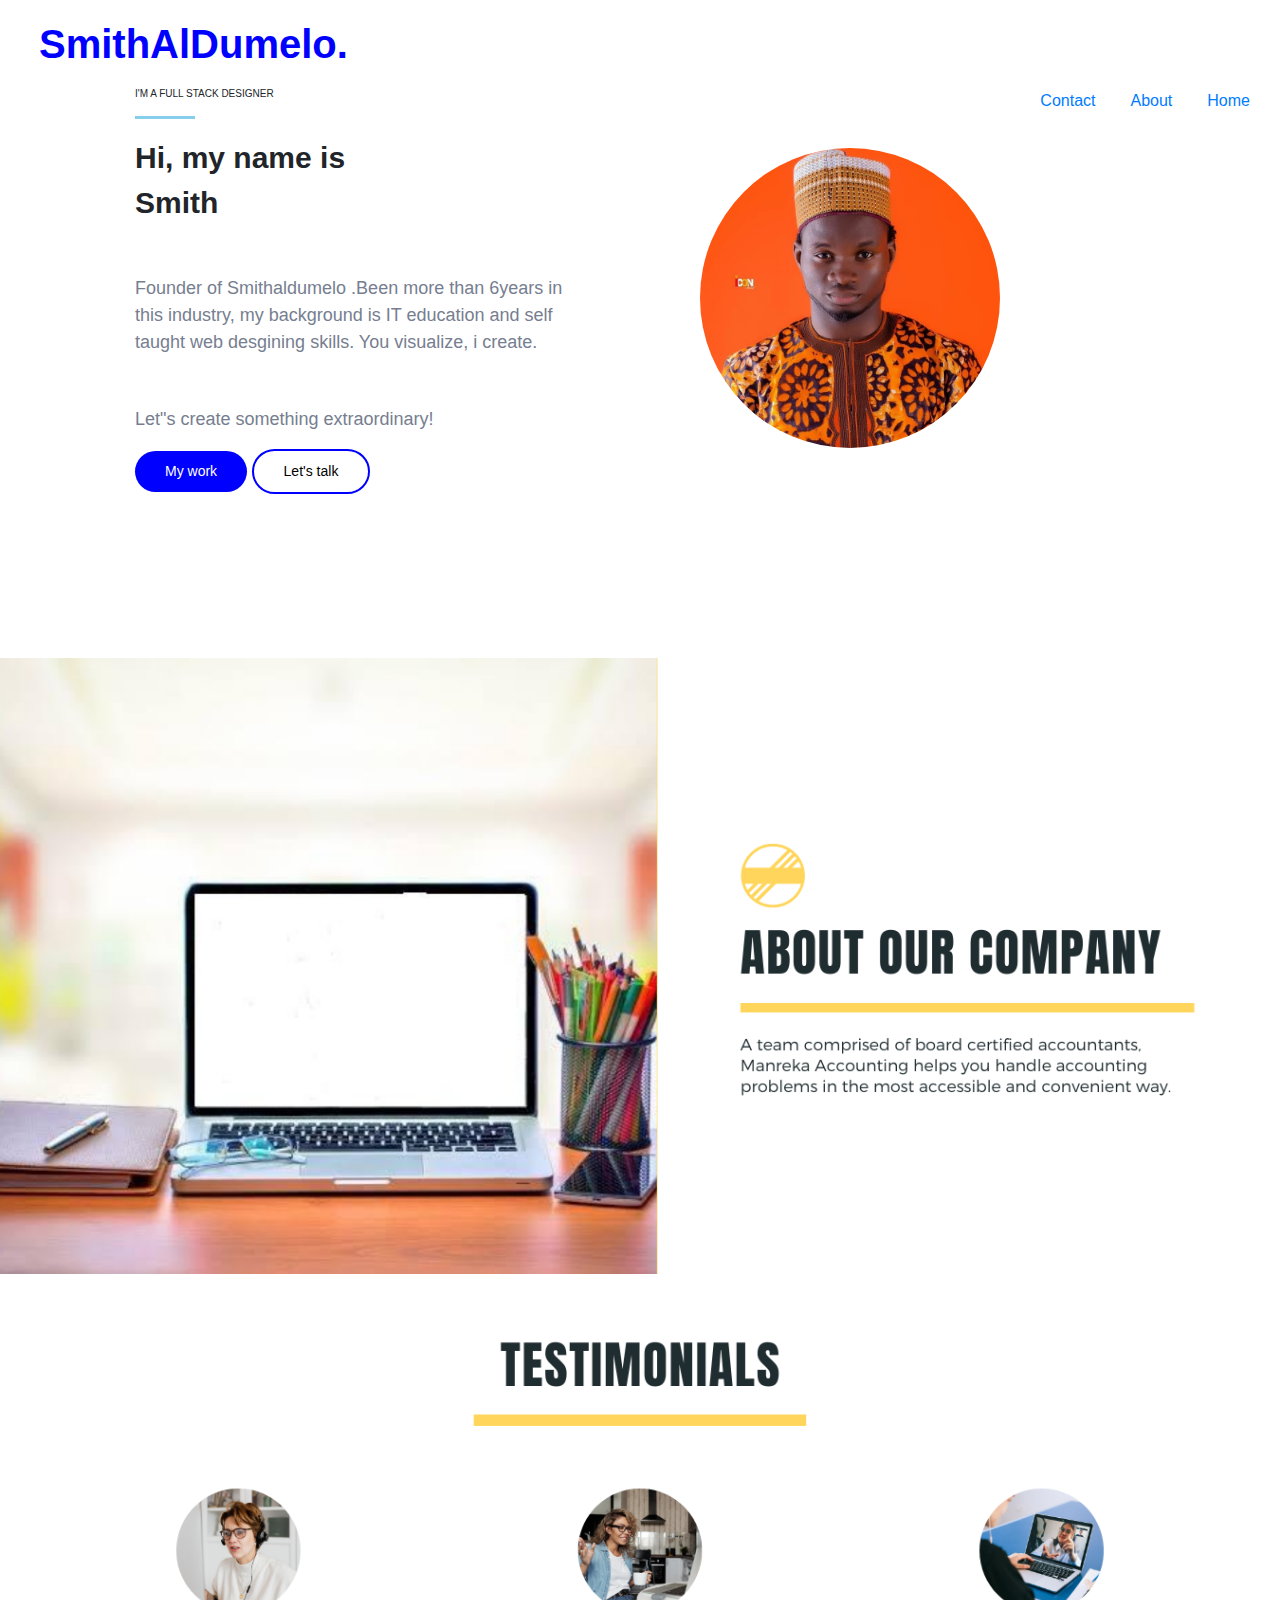
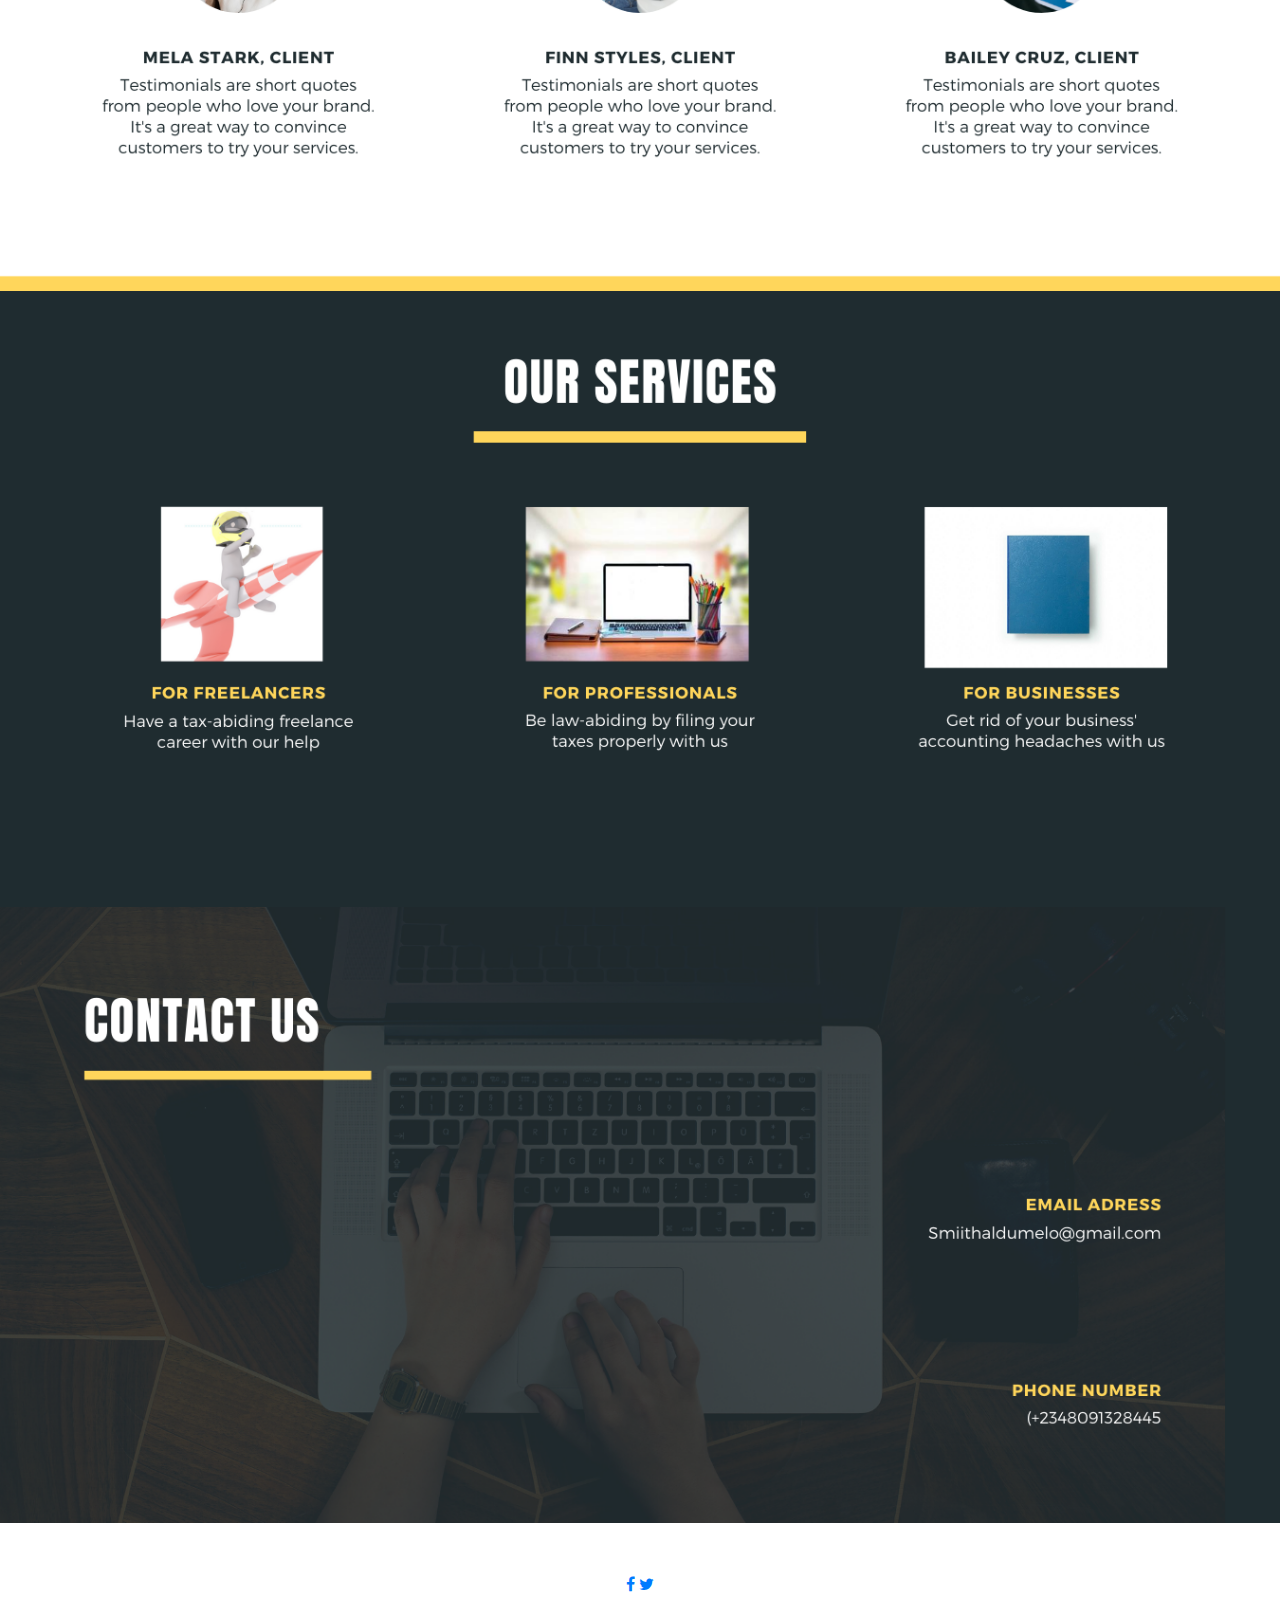
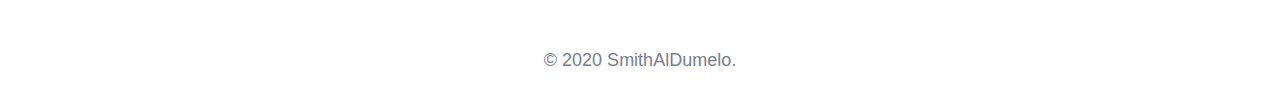
<file: index.html>
<!DOCTYPE html>
<html>
<head>
	<meta charset="utf-8">
	<title> My Portfolio</title>
	<link rel="stylesheet" href="https://stackpath.bootstrapcdn.com/bootstrap/4.5.2/css/bootstrap.min.css" integrity="sha384-JcKb8q3iqJ61gNV9KGb8thSsNjpSL0n8PARn9HuZOnIxN0hoP+VmmDGMN5t9UJ0Z" crossorigin="anonymous">
	<link rel="stylesheet" type="text/css" href="css/style.css">
	<link rel="stylesheet" href="https://stackpath.bootstrapcdn.com/font-awesome/4.7.0/css/font-awesome.min.css" integrity="sha384-wvfXpqpZZVQGK6TAh5PVlGOfQNHSoD2xbE+QkPxCAFlNEevoEH3Sl0sibVcOQVnN" crossorigin="anonymous">
</head>

<body>
	<div class="header">
    <h1 id="logo"> SmithAlDumelo.</h1>
    <nav class="topnav">
      <ul>
        <li><a href="#Home">Home</a></li>
        <li><a href="#About">About</a></li>
        <li><a href="#Contact">Contact</a></li>
      </ul>
    </nav>
  </div>
  <div class="content">
  	<div class="row">
  		<div class="col-md-6">
  			<h3>I'M A FULL STACK DESIGNER</h3>
  			<hr>
  			<header> Hi, my name is<br> Smith</header>
  			<p> Founder of Smithaldumelo .Been more than 6years in this industry, my background is IT education and self taught web desgining  skills. You visualize, i create.</p>

  			<p class="extra"> Let"s create something extraordinary!</p>

  			<div class="button">
  				<button class="blue"> My work</button>
  				<button>Let's talk</button>
  			</div>
  			
  			

  		</div>
  		<div class="col-md-6">



  				<img src="img/smith.jpg" alt="Photograph of Smithaldumelo" class="Profile-photo">
  			</div>

  	</div>
  	
 </div><br><br><br><br><br><br>
 <section>
   <div id="About">
     <img src="img/about.png" height="50%" width="100%">
     <img src="img/testi.png" height="80%" width="100%">
   </div>

 </section>

 <section>
   <div id="Contact">
     <img src="img/service.png" width="100%"><br>
     <img src="img/Email adress.png" width="100%">
   </div>
 </section>
  <footer>
   <a href="http://facebook.com/SmithDahMelo"><i class="fa fa-facebook"></i></a>
   <a href="http://twitter.com/Aldumelo"><i class="fa fa-twitter"></i></a>
   <p>&copy; 2020 SmithAlDumelo.</p>
    
</footer>





</body>
</html>
</file>
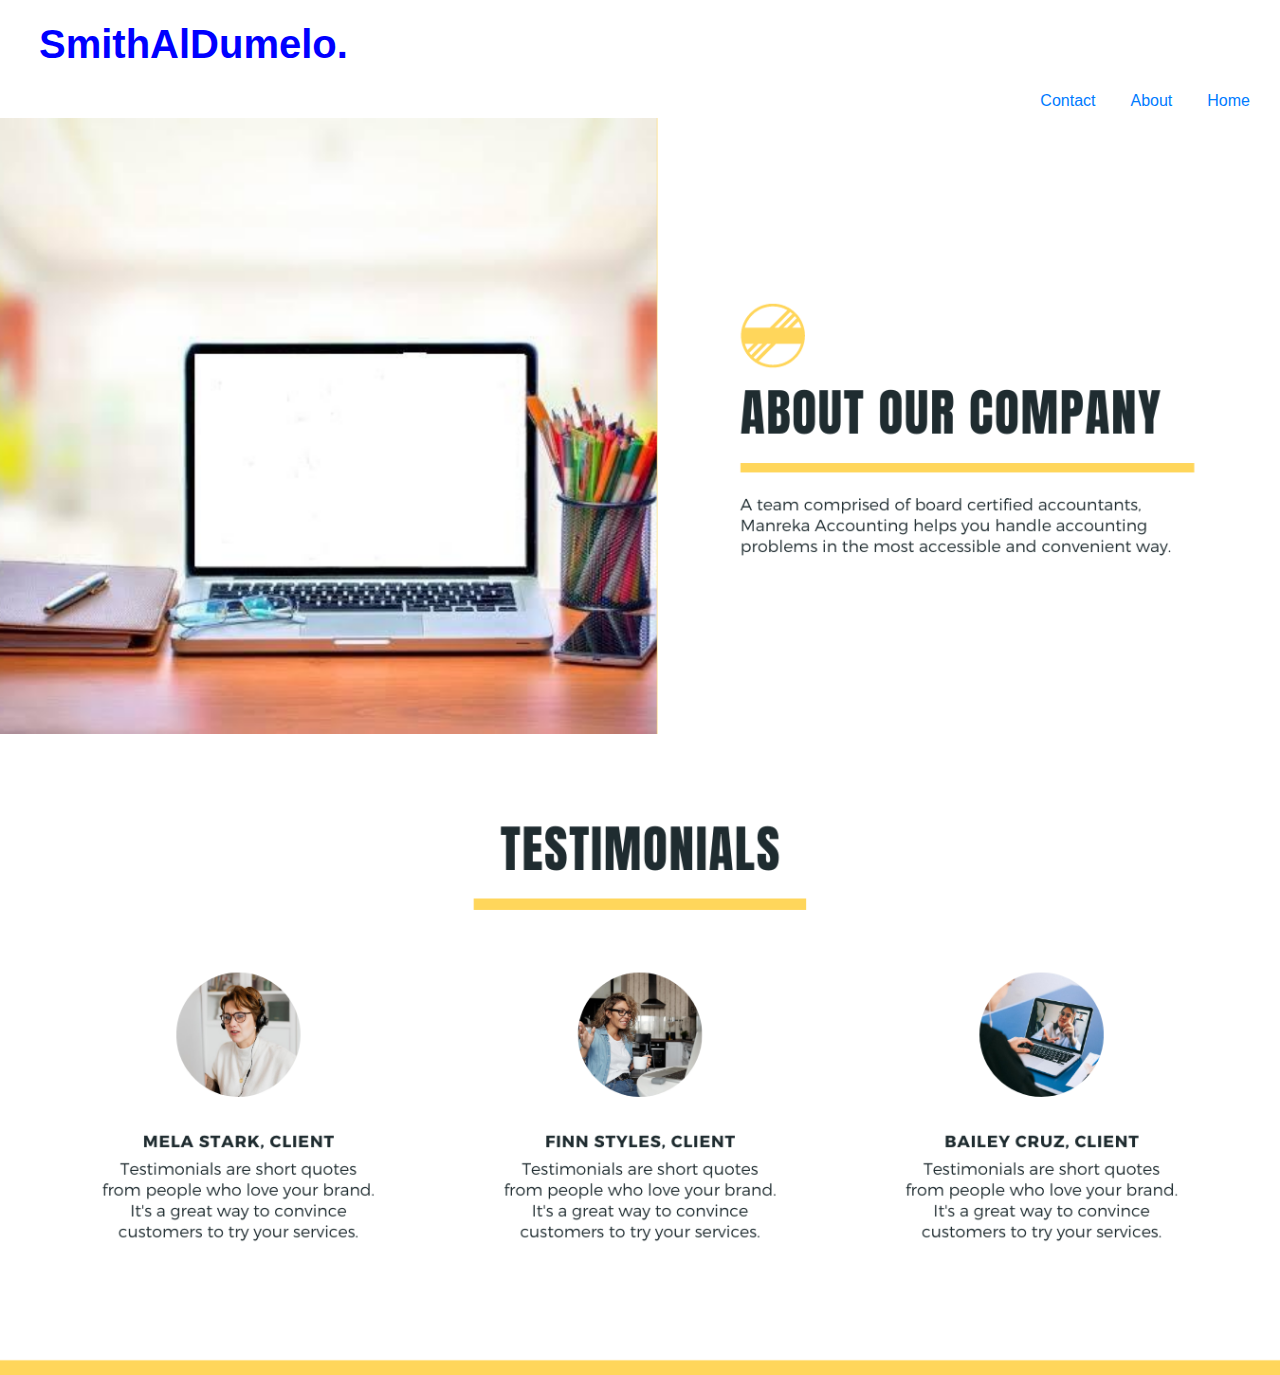
<file: about.html>
<!DOCTYPE html>
<html>
<head>
	<meta charset="utf-8">
	<title> My Portfolio</title>
	<link rel="stylesheet" href="https://stackpath.bootstrapcdn.com/bootstrap/4.5.2/css/bootstrap.min.css" integrity="sha384-JcKb8q3iqJ61gNV9KGb8thSsNjpSL0n8PARn9HuZOnIxN0hoP+VmmDGMN5t9UJ0Z" crossorigin="anonymous">
	<link rel="stylesheet" type="text/css" href="css/style.css">
	<link rel="stylesheet" href="https://stackpath.bootstrapcdn.com/font-awesome/4.7.0/css/font-awesome.min.css" integrity="sha384-wvfXpqpZZVQGK6TAh5PVlGOfQNHSoD2xbE+QkPxCAFlNEevoEH3Sl0sibVcOQVnN" crossorigin="anonymous">
</head>

<body>
	<div class="header">
    <h1 id="logo"> SmithAlDumelo.</h1>
    <nav class="topnav">
      <ul>
        <li><a href="index.html">Home</a></li>
        <li><a href="about.html" class="selected">About</a></li>
        <li><a href="contact.html">Contact</a></li>
      </ul>
    </nav>
  </div>
  
  <div>
    <img src="img/about.png" width="100%" height="100%">
  </div> <br>
  <div>
    <img src="img/testi.png" width="100%" height="50%">
  </div>
 



</body>
</html>
</file>
<file: css/style.css>
}




i{
	padding-left: 30px;
	font-size: 120px;
}
.header{
	margin-left: 39px;
	margin-top: 20px;
}
h1{
	font-size: 40px;
	font-weight: bold;
	color: blue;
}
.content{
	margin:20px;
	padding-left: 100px;
	background-color: 

}
h3{
	font-size: 10px;
}
hr{

	border-top:skyblue 3px solid;
    width: 60px;
    margin-left: 0;
}
header{
	font-size: 30px;
	font-weight: bold;


}
p{
	font-weight: 500 !important;
    color: #767e90;
    font-family: manrope, sans-serif;
    font-size: 18px;
    text-align: left;
    margin-top: 50px;
}
.blue{
	background-color: blue;
	color:white;
	font-size: 14px;
	padding:10px 30px;
	border:2px solid;
	border-style: none;


}
button{
	border-radius: 50px;
	border:none;
	background-color: white;
	border: 2px solid blue;
	font-size: 14px;
	padding:10px 30px;
	border-style: blue;
}

.Profile-photo{
	display: block;
	max-width: 300px;
	margin: 0 auto 30px;
	border-radius: 100%;
	margin-top: 60px;
	margin-right: 20px;
}


.topnav li{
	display: inline-block;
	float: right;
	padding: 5px;
	padding-right: 30px;
}

.topnav a{
	text-decoration: none;
}


footer{
	text-align: center;
	clear: both;
	padding-top: 50px;
	color: #ccc;
}
footer p {
	text-align: center;
}
</file>
